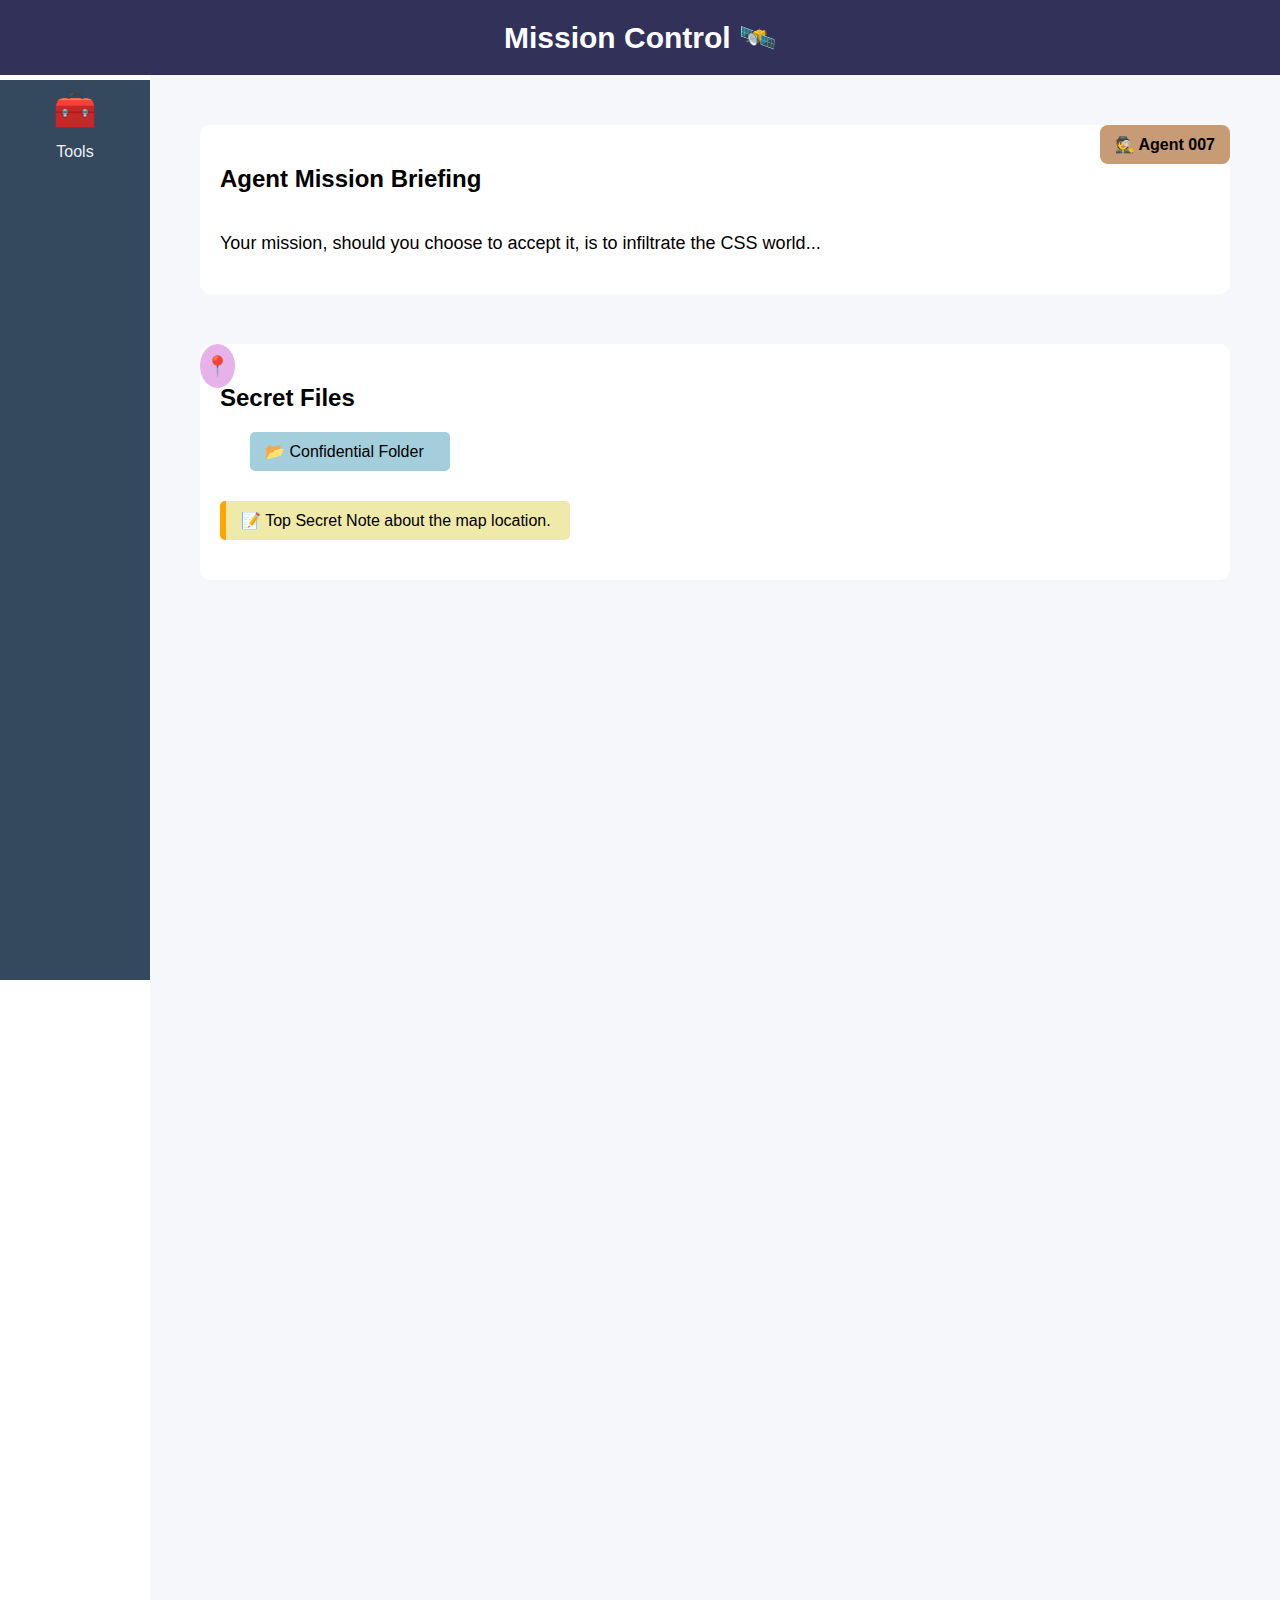
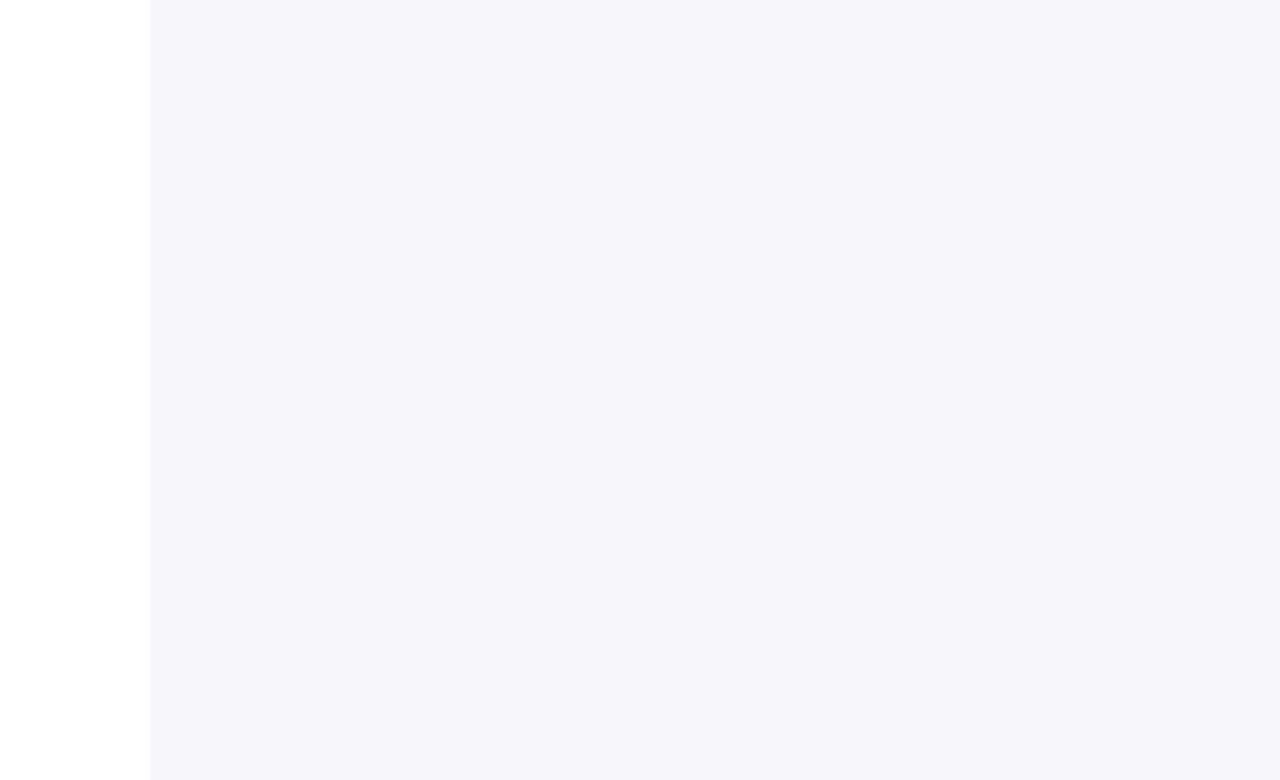
<file: Positioning/index.html>
<!DOCTYPE html>
<html lang="en">
  <head>
    <meta charset="UTF-8" />
    <meta name="viewport" content="width=device-width, initial-scale=1.0" />
    <title>Mission: Position Possible</title>
    <link rel="stylesheet" href="styles.css" />
  </head>
  <body>
    <!-- Sticky Header -->
    <header class="header">Mission Control 🛰️</header>

    <!-- Fixed Sidebar -->
    <aside class="sidebar">Tools</aside>

    <!-- Main Dashboard Area -->
    <main class="dashboard">
      <!-- Agent Mission Section -->
      <section class="section mission">
        <h2>Agent Mission Briefing</h2>
        <div class="agent-card">🕵️ Agent 007</div>
        <p>
          Your mission, should you choose to accept it, is to infiltrate the CSS
          world...
        </p>
      </section>

      <!-- Files Section with Overlapping Elements -->
      <section class="section files">
        <h2>Secret Files</h2>
        <div class="map-pin">📍</div>
        <div class="secret-file">📂 Confidential Folder</div>
        <div class="note">📝 Top Secret Note about the map location.</div>
      </section>

      <!-- Filler to create scroll behavior -->
      <div class="filler"></div>
    </main>
  </body>
</html>
</file>
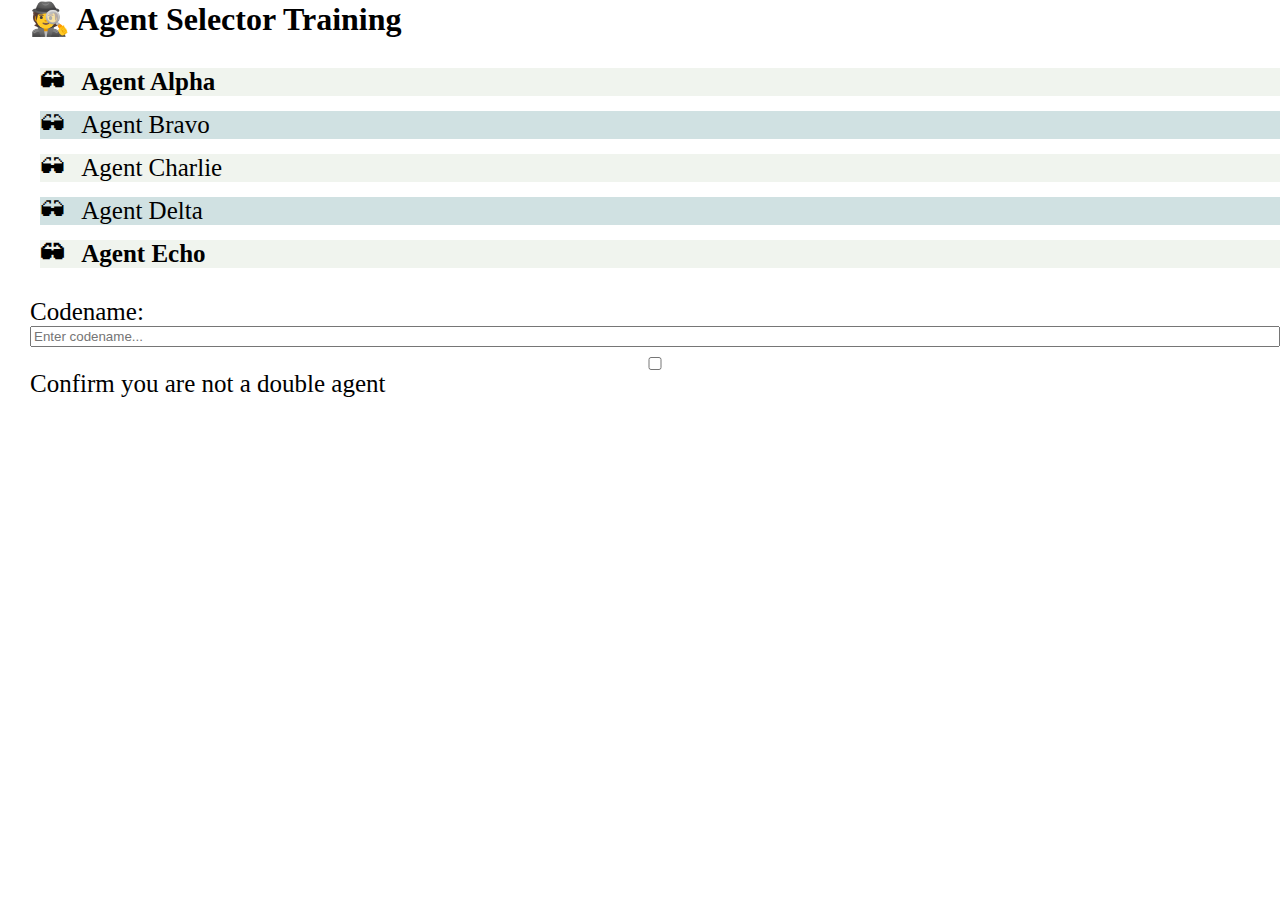
<file: Pseudo_Selector/index.html>
<!DOCTYPE html>
<html lang="en">

<head>
  <meta charset="UTF-8" />
  <title>Agent Selector Training</title>
  <link rel="stylesheet" href="styles.css" />
</head>

<body>
  <h1>🕵️ Agent Selector Training</h1>

  <ul class="agent-list">
    <li>Agent Alpha</li>
    <li>Agent Bravo</li>
    <li>Agent Charlie</li>
    <li>Agent Delta</li>
    <li>Agent Echo</li>
  </ul>

  <form class="agent-form">
    <label>
      Codename:
      <input type="text" placeholder="Enter codename..." />
    </label>
    <label>
      <input type="checkbox" class="confirm-check" />
      Confirm you are not a double agent
    </label>
    <button class="secret-button">Enter the Field</button>
  </form>
</body>

</html>
</file>
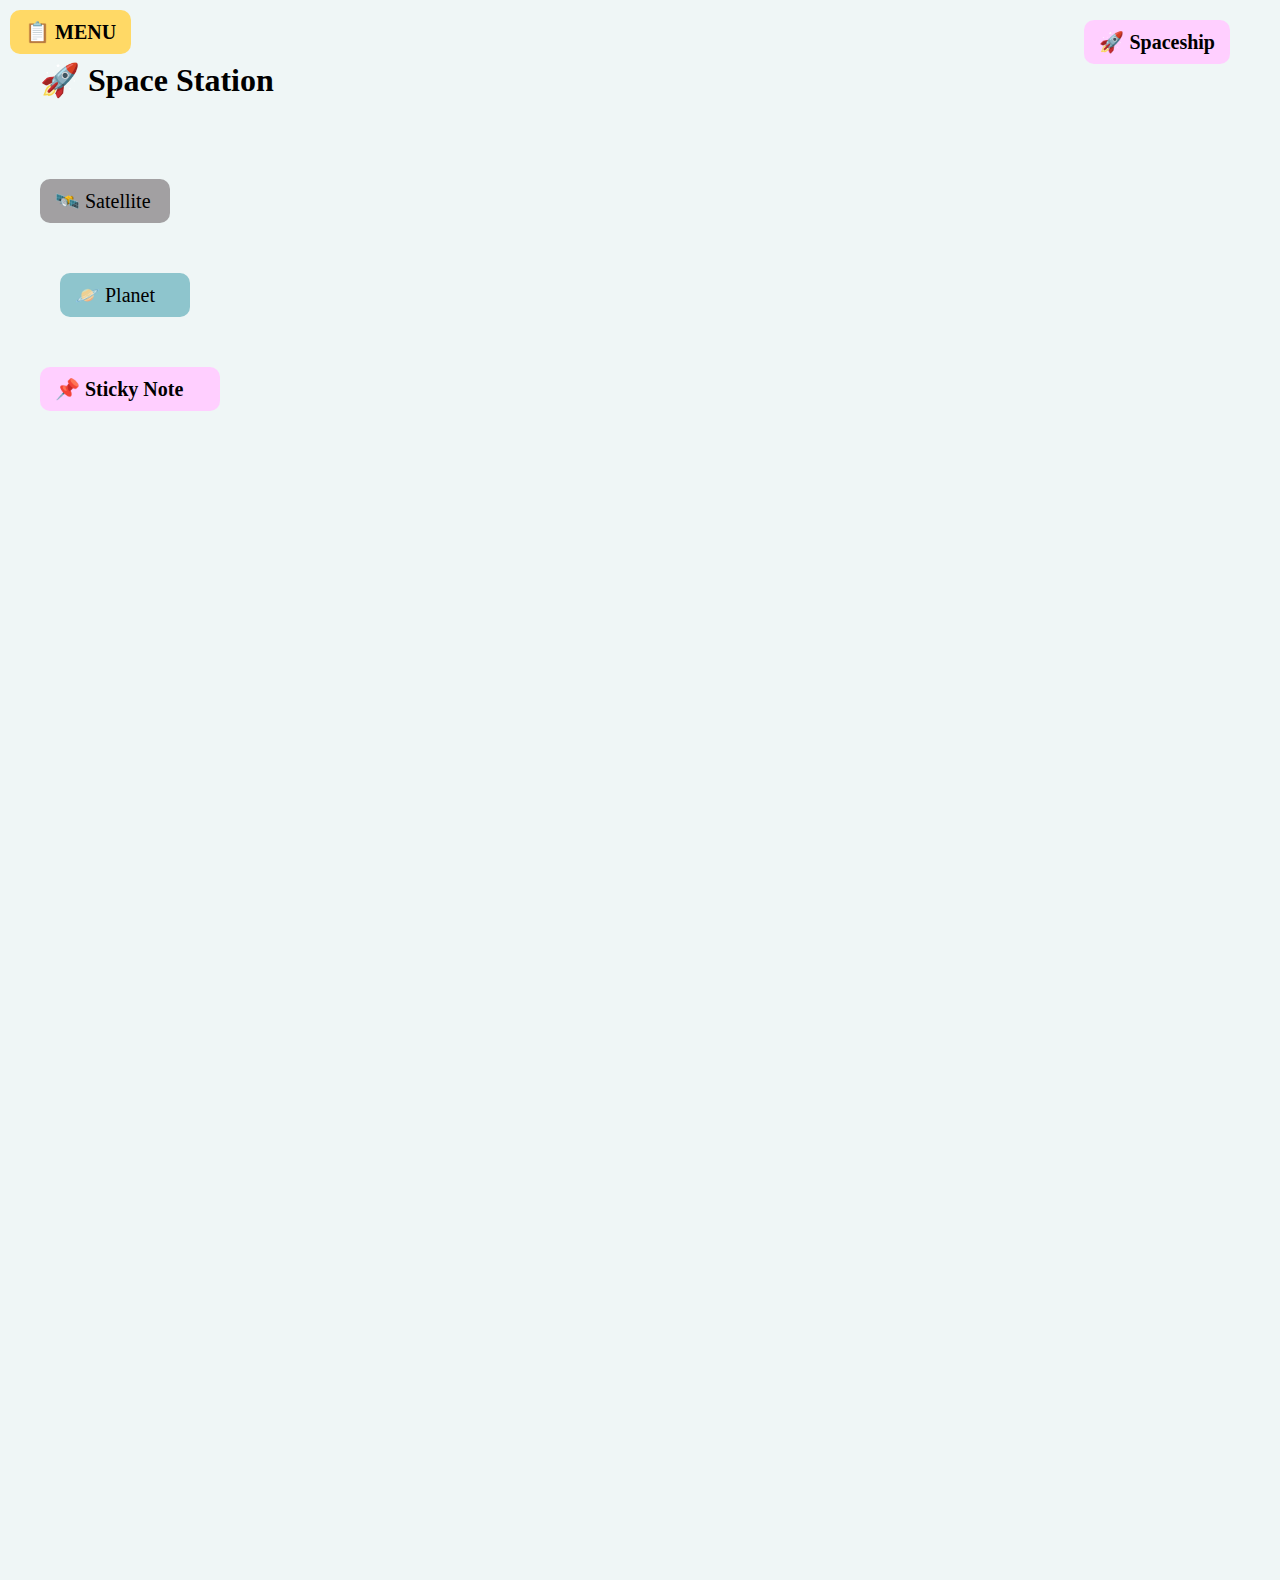
<file: Space_Station_Dashboard/index.html>
<!DOCTYPE html>
<html lang="en">
  <head>
    <meta charset="UTF-8" />
    <title>Space Dashboard</title>
    <link rel="stylesheet" href="styles.css" />
  </head>
  <body>
    <div class="container">
      <h1>🚀 Space Station</h1>
      <div class="menu">📋 MENU</div>
      <div class="satellite">🛰️ Satellite</div>
      <div class="planet">🪐 Planet</div>
      <div class="spaceship">🚀 Spaceship</div>
      <div class="note">📌 Sticky Note</div>
      <div class="filler"></div>
    </div>
  </body>
</html>
</file>
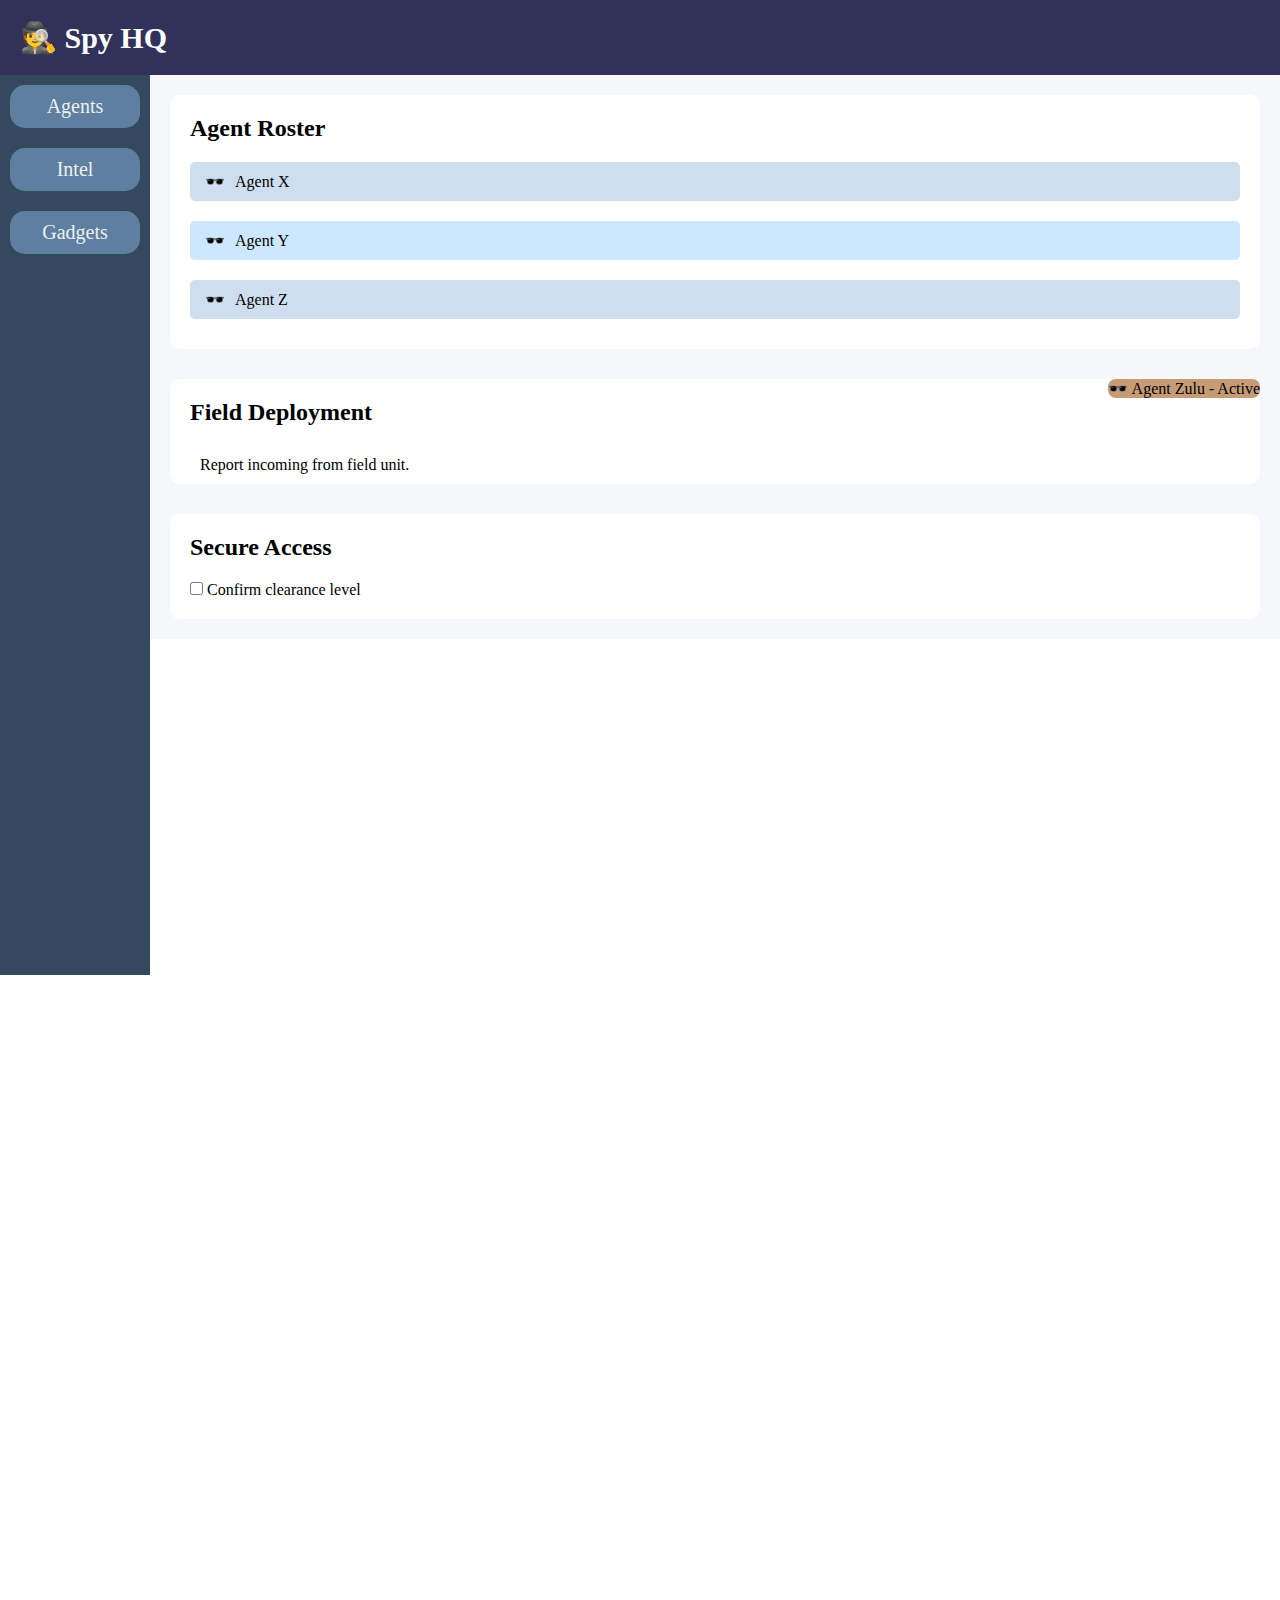
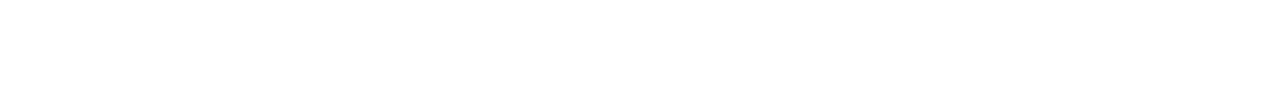
<file: Spy-HQ/index.html>
<!DOCTYPE html>
<html lang="en">
  <head>
    <meta charset="UTF-8" />
    <meta name="viewport" content="width=device-width, initial-scale=1.0" />
    <title>Spy HQ Challenge</title>
    <link rel="stylesheet" href="styles.css" />
  </head>
  <body>
    <header class="header">🕵️ Spy HQ</header>

    <aside class="sidebar">
      <nav>
        <ul>
          <li>Agents</li>
          <li>Intel</li>
          <li>Gadgets</li>
        </ul>
      </nav>
    </aside>

    <main class="dashboard">
      <!-- Agent List Section -->
      <section class="agent-list">
        <h2>Agent Roster</h2>
        <ul>
          <li>Agent X</li>
          <li>Agent Y</li>
          <li>Agent Z</li>
        </ul>
      </section>

      <!-- Positioned Agent Section -->
      <section class="agent-section">
        <h2>Field Deployment</h2>
        <div class="agent-card">🕶️ Agent Zulu - Active</div>
        <p class="note">Report incoming from field unit.</p>
      </section>

      <!-- Pseudo-selector-based interaction -->
      <section class="intel-section">
        <h2>Secure Access</h2>
        <label>
          <input type="checkbox" class="secure-check" />
          Confirm clearance level
        </label>
        <p class="hidden-message">🎯 Mission brief unlocked!</p>
      </section>
    </main>
  </body>
</html>
</file>
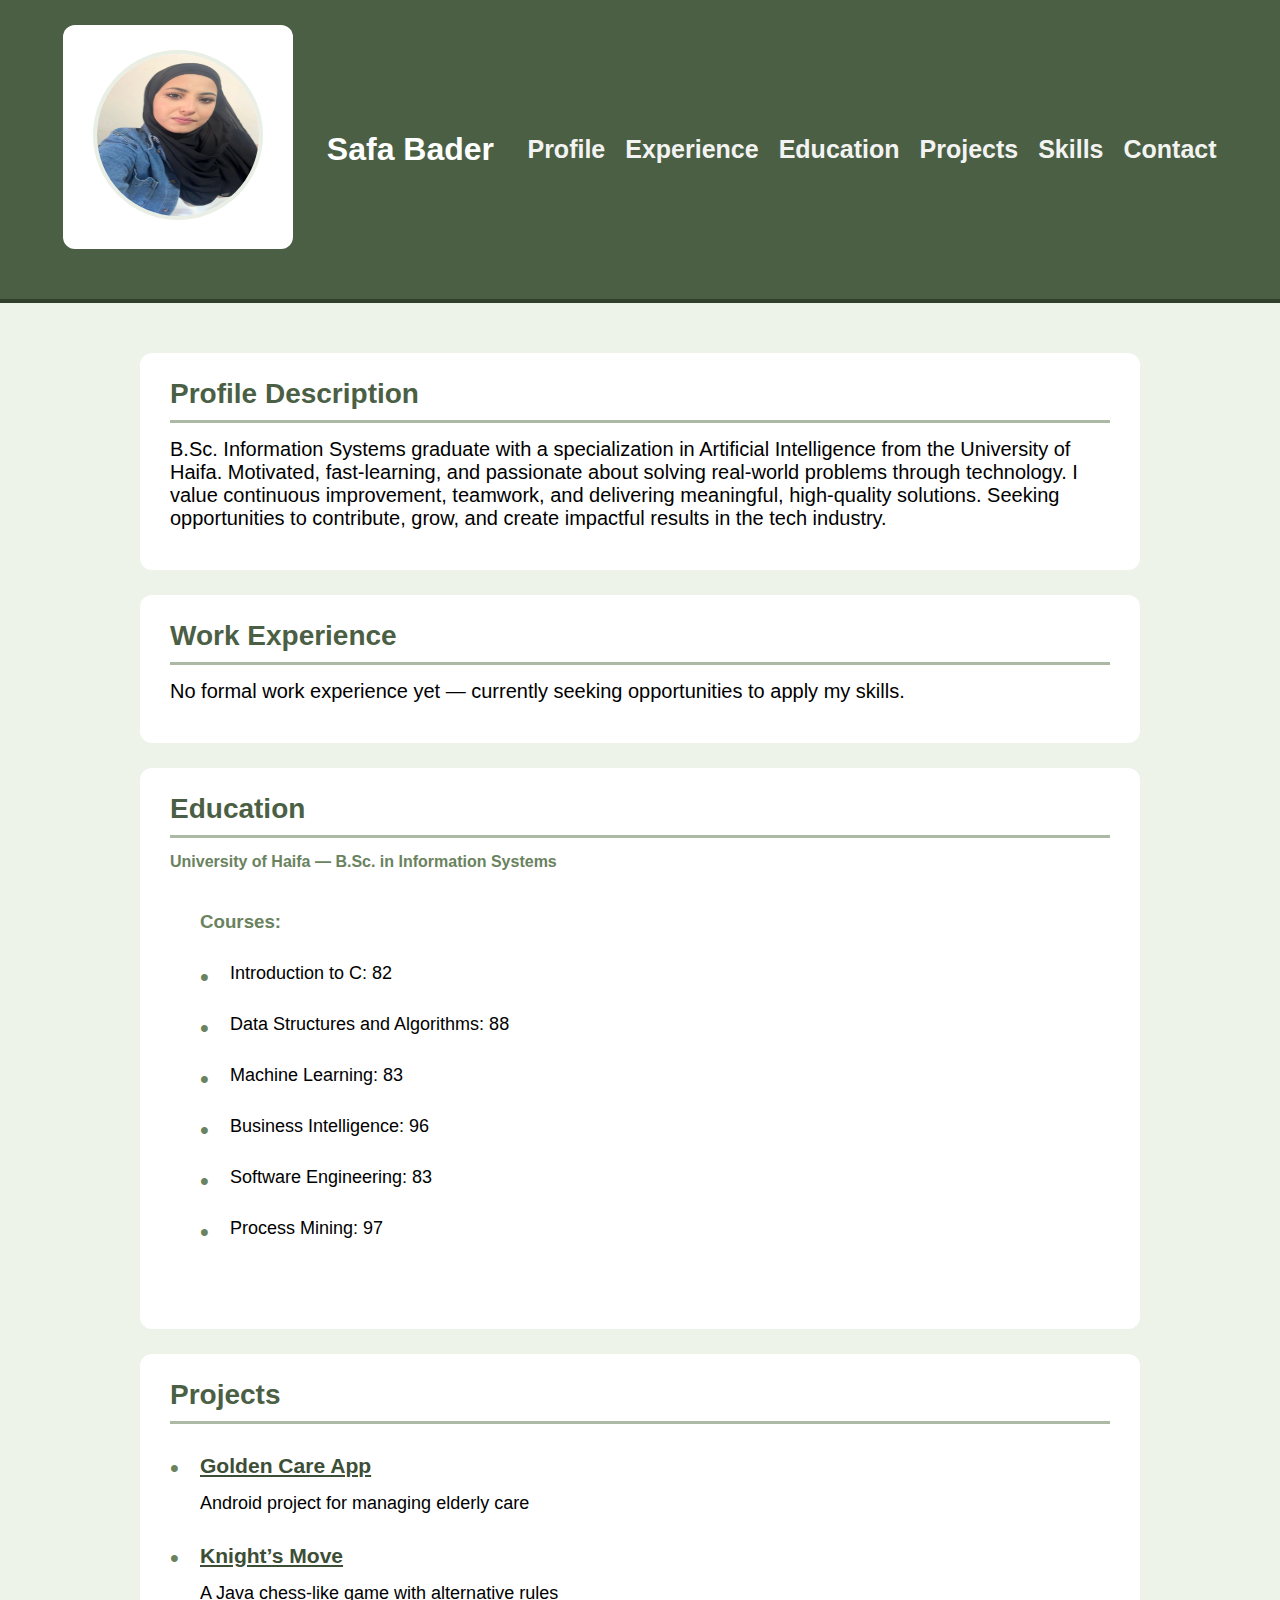
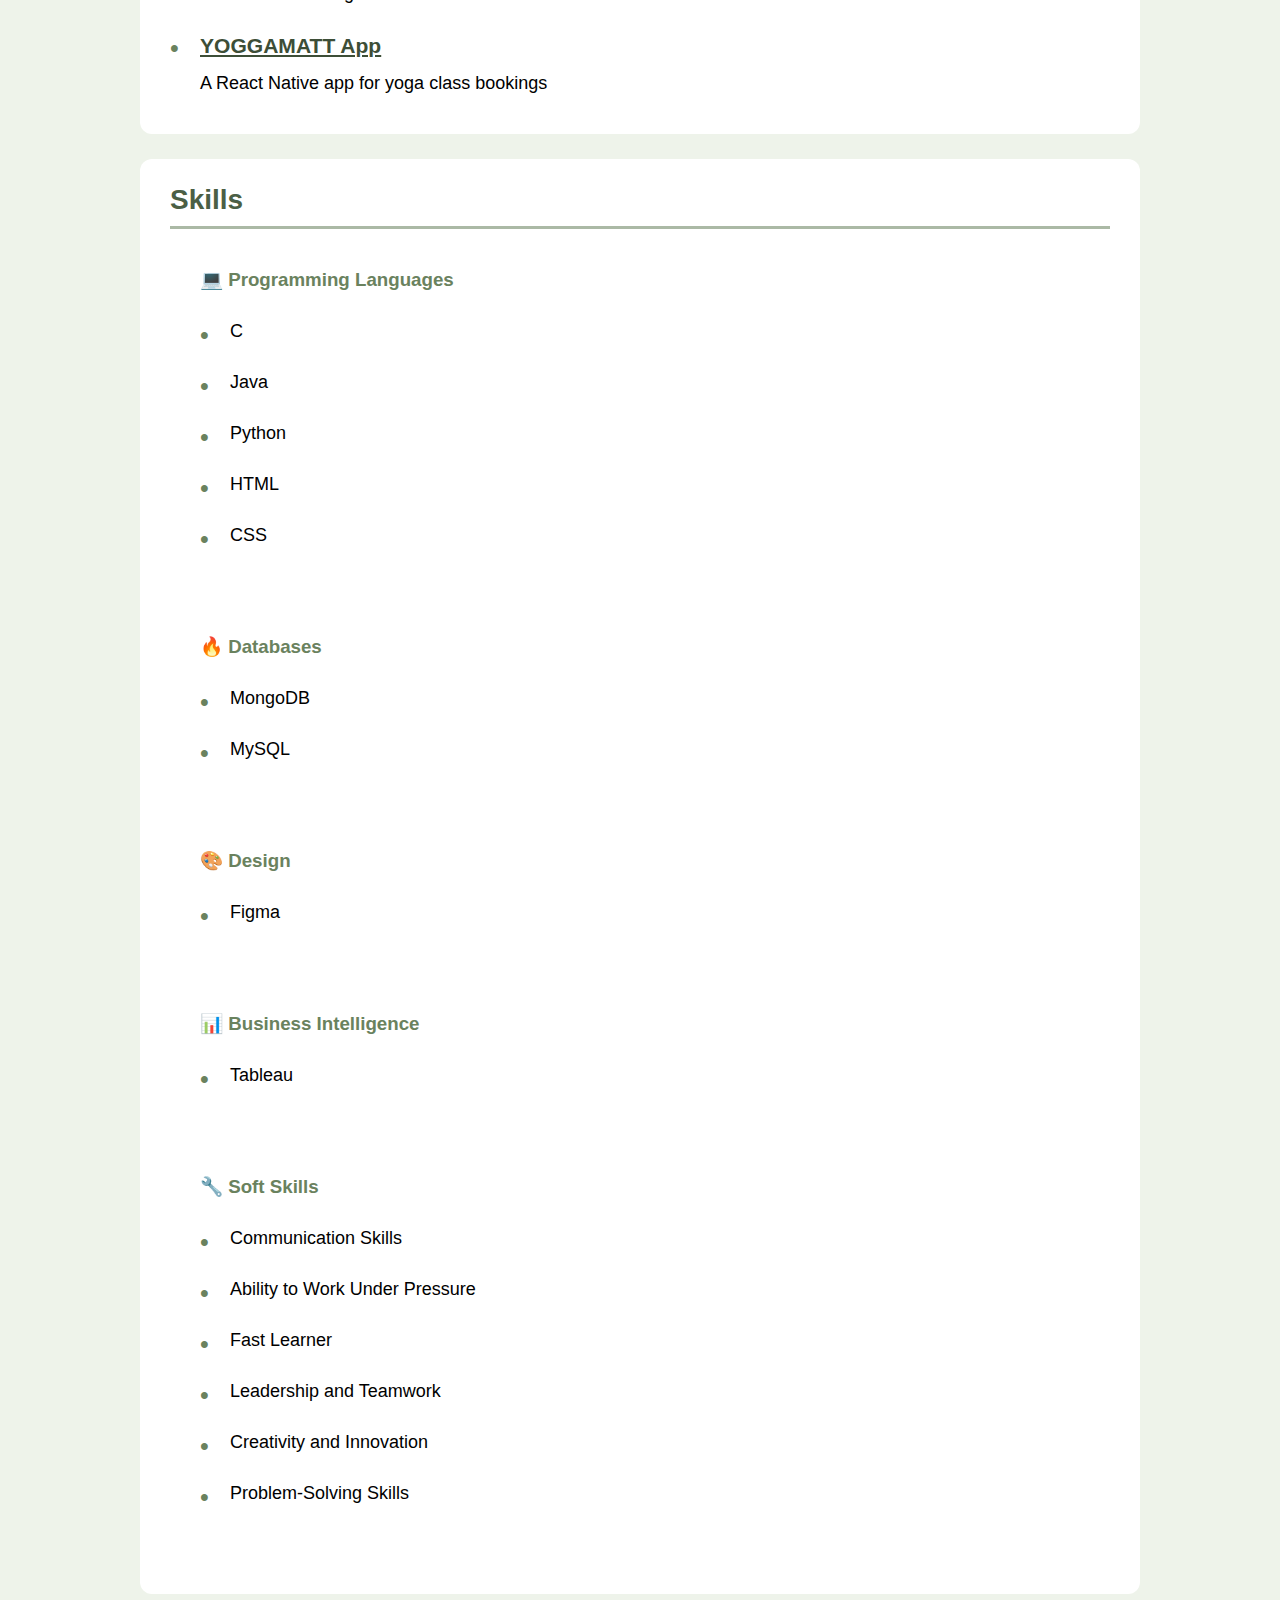
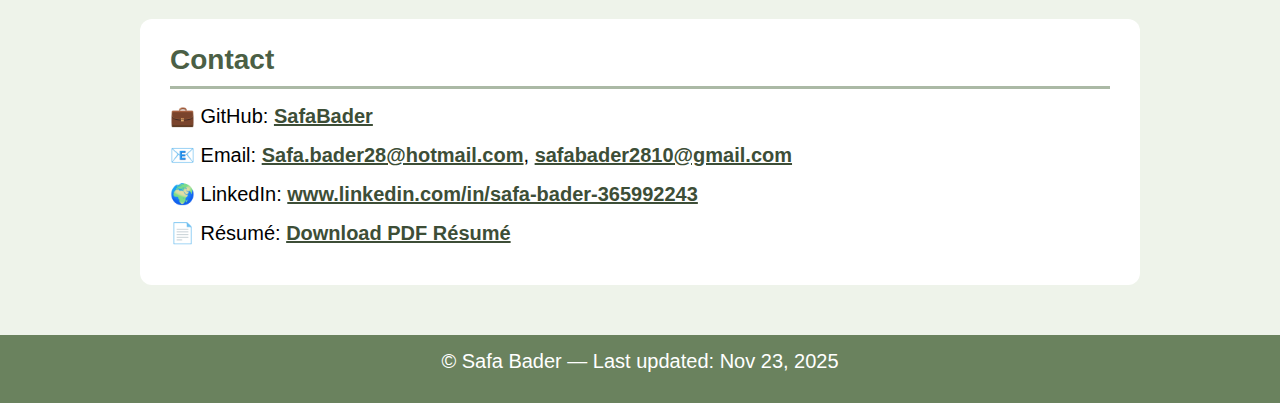
<file: HTML/Professional_CV_Web/CV.html>
<!DOCTYPE html>
<html lang="en" itemscope itemtype="http://schema.org/Person">

<head>

    <meta charset="UTF-8" />
    <meta name="viewport" content="width=device-width, initial-scale=1.0" />
    <!--Giving title-->
    <title>Safa Bader CV</title>
    <!--Linking CSS file with html paeg-->
    <link rel="stylesheet" href="style.css">

</head>

<body>

    <!-- Defining the name, profile image, and navigation menu -->
    <header class="cvHeader">

        <!-- attaching personal image-->
        <section class="image">
            <img src="/HTML/Professional_CV_Web/Personal_Image.jpg" alt="Professional image of Safa Bader">
        </section>

        <h1>Safa Bader</h1>
        <!--Defining class navigation that contain several Links which every link navigate to specefic class-->
        <nav class="navigation">
            <a href="#profile">Profile</a>
            <a href="#experience">Experience</a>
            <a href="#education">Education</a>
            <a href="#projects">Projects</a>
            <a href="#skills">Skills</a>
            <a href="#contact">Contact</a>
        </nav>
    </header>

    <main>
        <!--Profile section-->
        <section id="profile">
            <h2>Profile Description</h2>
            <p>
                B.Sc. Information Systems graduate with a specialization in Artificial Intelligence from the University
                of Haifa.
                Motivated, fast-learning, and passionate about solving real-world problems through technology. I value
                continuous
                improvement, teamwork, and delivering meaningful, high-quality solutions. Seeking opportunities to
                contribute,
                grow, and create impactful results in the tech industry.
            </p>
        </section>

        <!--Experience section-->
        <section id="experience">
            <h2>Work Experience</h2>
            <p>No formal work experience yet — currently seeking opportunities to apply my skills.
            </p>
        </section>

        <!-- Education section-->
        <section id="education">
            <h2>Education</h2>
            <h4>University of Haifa — B.Sc. in Information Systems</h4>
            <!---Defining unorder list-->
            <section class="courses">
                <h3>Courses:</h3>
                <ul>
                    <!--rows in the list-->
                    <li>Introduction to C: 82</li>
                    <li>Data Structures and Algorithms: 88</li>
                    <li>Machine Learning: 83</li>
                    <li>Business Intelligence: 96</li>
                    <li>Software Engineering: 83</li>
                    <li>Process Mining: 97</li>
                </ul>
            </section>
        </section>

        <!--Project section-->
        <section id="projects">
            <h2>Projects</h2>
            <ul>
                <!--Attaching link for each project-->
                <li>
                    <h3><a href="#">Golden Care App</a></h3>
                    Android project for managing elderly care
                </li>
                <li>
                    <h3><a href="#">Knight’s Move</a></h3>
                    A Java chess-like game with alternative rules
                </li>
                <li>
                    <h3><a href="#">YOGGAMATT App</a></h3>
                    A React Native app for yoga class bookings
                </li>
            </ul>
        </section>

        <!--Skills section-->
        <section id="skills">
            <h2>Skills</h2>

            <section class="programmingLanguages">
                <h3>💻 Programming Languages</h3>
                <ul>
                    <li>C</li>
                    <li>Java</li>
                    <li>Python</li>
                    <li>HTML</li>
                    <li>CSS</li>
                </ul>
            </section>

            <section class="dataBases">
                <h3>🔥 Databases</h3>
                <ul>
                    <li>MongoDB</li>
                    <li>MySQL</li>
                </ul>
            </section>

            <section class="design">
                <h3>🎨 Design</h3>
                <ul>
                    <li>Figma</li>
                </ul>
            </section>

            <section class="bi">
                <h3>📊 Business Intelligence</h3>
                <ul>
                    <li>Tableau</li>
                </ul>
            </section>

            <section class="softSkills">
                <h3>🔧 Soft Skills</h3>
                <ul>
                    <li>Communication Skills</li>
                    <li>Ability to Work Under Pressure</li>
                    <li>Fast Learner</li>
                    <li>Leadership and Teamwork</li>
                    <li>Creativity and Innovation</li>
                    <li>Problem-Solving Skills</li>
                </ul>
            </section>
        </section>

        <!--Contact section with attaching links for every element -->
        <section id="contact">
            <h2>Contact</h2>

            <p>💼 GitHub:
                <a href="https://github.com/SafaBader" target="_blank">SafaBader</a>
            </p>

            <p>📧 Email:
                <a href="mailto:Safa.bader28@hotmail.com">Safa.bader28@hotmail.com</a>,
                <a href="mailto:safabader2810@gmail.com">safabader2810@gmail.com</a>
            </p>

            <p>🌍 LinkedIn:
                <a href="https://www.linkedin.com/in/safa-bader-365992243" target="_blank">
                    www.linkedin.com/in/safa-bader-365992243
                </a>
            </p>
            <p>📄 Résumé:
                <a href="/HTML/Professional_CV_Web/Safa_Bader_CV_Resume .pdf" download>
                    Download PDF Résumé
                </a>
            </p>

        </section>
    </main>

    <!-- FOOTER -->
    <footer>
        <p>© Safa Bader — Last updated: Nov 23, 2025</p>
    </footer>

</body>

</html>
</file>
<file: Positioning/styles.css>
* {
    box-sizing: border-box;
    margin: 0;
    padding: 0;
    font-family: "Segoe UI", sans-serif;

}

/* The header stay at the top of the screen while scrolling */
.header {
    background-color: rgb(49, 49, 90);
    font-size: 30px;
    font-weight: bold;
    color: white;
    padding: 20px;
    position: sticky;
    width: 100%;
    text-align: center;
    z-index: 1000;
    top: 0;

}

/* The sidebar fixed on the left of the screen */
.sidebar {
    position: fixed;
    width: 150px;
    height: 100%;
    background-color: #34495e;
    color: #ecf0f1;
    top: 80px;
    padding: 10px 10px;
    text-align: center;
}

/* adding icon before the sidebar */
.sidebar::before {
    content: "🧰";
    display: block;
    font-size: 35px;
    text-align: center;
    margin-bottom: 12px;
}

.dashboard {
    margin-left: 150px;
    padding: 50px;
    display: flex;
    flex-direction: column;
    gap: 50px;
    background-color: #f5f7fa;
}

section {
    background-color: white;
    border-radius: 10px;
    padding: 20px 10px;
    position: relative;
}

h2 {
    font-weight: bold;
    padding: 20px 10px;
}

p {
    font-size: 18px;
    padding: 20px 10px;
}

/* The Agent card float in the top-right corner of its section  */
.agent-card {
    position: absolute;
    background: #c69b76;
    border-radius: 8px;
    padding: 10px 15px;
    font-weight: bold;
    top: 0;
    right: 0;
}

/* map pin is positioned relative to the section */
/* using the z-index to decide who is on top */
.map-pin {
    position: absolute;
    font-size: 20px;
    background-color: rgb(231, 178, 233);
    border-radius: 50%;
    padding: 10px 5px;
    top: 0;
    left: 0;
    z-index: 3;
}

.secret-file {
    position: relative;
    background-color: rgb(163, 206, 220);
    max-width: 200px;
    padding: 10px 15px;
    margin-bottom: 30px;
    left: 40px;
    z-index: 2;
    border-radius: 5px;

}

.note {
    position: relative;
    background-color: rgb(240, 234, 170);
    margin-bottom: 20px;
    max-width: 350px;
    padding: 10px 15px;
    left: 10px;
    z-index: 1;
    border-radius: 5px;
    border-left: 6px solid rgb(255, 165, 0);
}

/*Filler to create scroll behavior*/
.filler {
    height: 1700px;
    position: static;
}
</file>
<file: Pseudo_Selector/styles.css>
* {
    box-sizing: border-box;
    margin: 0;
}

h1 {
    padding-left: 30px;
}

/* Display the list as column*/
.agent-list {
    display: flex;
    flex-direction: column;
    gap: 15px;
    font-size: 25px;
    margin: 30px auto;
}

.agent-list li {
    list-style: none;
}

/* Defining color to every odd - numbered agent in the list */
.agent-list li:nth-child(odd) {
    background-color: #f0f4ee;
}

/* Defining different color to every even - numbered agent in the list */
.agent-list li:nth-child(even) {
    background-color: #d0e1e2;
}

/* The first and last agent appearing bold */
.agent-list li:first-child {
    font-weight: bold;
}

.agent-list li:last-child {
    font-weight: bold;
}

/* .agent-list li:nth-child(2){
    background-color: green;
} */

/* When hovering over an agent’s name, it become underlined and change background color */
.agent-list li:hover {
    text-decoration: underline;
    cursor: pointer;
    background-color: rgb(104, 155, 218);
}

/* Adding fun spy emoji (🕶) before each agent’s name */
li::before {
    content: "🕶 ";
    margin-right: 10px;
}

/* Display the form as column*/
.agent-form {
    display: flex;
    flex-direction: column;
    gap: 10px;
    font-size: 25px;
    padding-left: 30px;
}

.agent-form label {
    display: flex;
    flex-direction: column;
}

/* The codename input field glow when focused */
.agent-form input[type="text"]:focus {
    outline: none;
    box-shadow: 0 0 10px #3a8bff;
    border: 1px solid #3a8bff;

}

/* The “Enter the Field” button hidden by default */
.secret-button {
    visibility: hidden;
}

/* The “Enter the Field” only appear if the checkbox is checked*/
label:has(input:checked)+.secret-button {
    visibility: visible;
}
</file>
<file: Space_Station_Dashboard/styles.css>
body {
  margin: 0;
  box-sizing: border-box;
}

.container {
  padding: 40px;
  background-color: rgb(239, 246, 246);
  height: 1500px;
}

/* A menu 📋 that you always see on screen : get fixed position */
.menu {
  position: fixed;
  top: 10px;
  left: 10px;
  background: #ffd966;
  padding: 10px 15px;
  border-radius: 10px;
  font-size: 20px;
  font-weight: bold;
}

/* A satellite 🛰 that rests calmly in flow: get static postion */
.satellite {
  position: static;
  margin-top: 80px;
  background-color: rgb(162, 160, 162);
  padding: 10px 15px;
  border-radius: 10px;
  font-size: 20px;
  max-width: 100px;
}

/* A planet 🪐 that’s slightly off course: get relative position */
.planet {
  position: relative;
  background: #8ec5cd;
  padding: 10px 15px;
  border-radius: 10px;
  font-size: 20px;
  top: 50px;
  left: 20px;
  max-width: 100px;
}

/* A spaceship 🚀 that floats at the edge of the universe: get absoulte position */
.spaceship {
  position: absolute;
  top: 20px;
  right: 50px;
  background: #ffcfff;
  padding: 10px 15px;
  border-radius: 10px;
  font-size: 20px;
  font-weight: bold;
  max-width: 150px;
}

/* A sticky note 📌 that holds position after scrolling past a point:get sticky postion */
.note {
  position: sticky;
  top: 0;
  margin-top: 100px;
  background: #ffcfff;
  padding: 10px 15px;
  border-radius: 10px;
  font-size: 20px;
  font-weight: bold;
  max-width: 150px;
}
</file>
<file: Spy-HQ/styles.css>
* {
    box-sizing: border-box;
    margin: 0;
    padding: 0;
}

html {
    height: 1700px;
}

/* The header stay at the top of the screen while scrolling */
.header {
    background-color: rgb(49, 49, 90);
    font-size: 30px;
    font-weight: bold;
    color: white;
    padding: 20px;
    position: sticky;
    z-index: 1000;
    /* stay above all content */
    top: 0;
}

/* The sidebar fixed on the left of the screen */
.sidebar{
    position: fixed;
    width: 150px;
    height: 100%;
    background-color: #34495e;
    color: #ecf0f1;
    padding: 10px 10px;
}

/*Displaying the list as columns*/
.sidebar ul {
    display: flex;
    flex-direction: column;
    gap: 20px;
    list-style: none;
}

.sidebar ul li {
    background-color: #5e7fa0;
    text-align: center;
    padding: 10px;
    border-radius: 15px;
    font-size: 20px;
}

/*Changing color and adding pointer when hovering over item*/
.sidebar ul li:hover {
    background-color: #bcc7e2;
    cursor: pointer;
}

.dashboard {
    margin-left: 150px;
    padding: 20px;
    display: flex;
    flex-direction: column;
    gap: 30px;
    background-color: #f5f7fa;
}

section {
    background-color: white;
    border-radius: 10px;
    padding: 20px;
    position: relative;
}

h2 {
    margin-bottom: 20px;
}

.agent-list ul {
    list-style: none;
    padding-left: 0;
}

.agent-list ul li {
    background-color: #cde8fe;
    padding: 10px 15px;
    margin-bottom: 10px;
    border-radius: 5px;
    position: relative;
    margin-top: 20px;
}

/* Defining different color to every even */
.agent-list ul li:nth-child(odd) {
    background-color: #cfdeee;
}

/* Add an emoji before each agent name */
.agent-list ul li::before {
    content: "🕶️";
    margin-right: 10px;
}

/* Make the agent's background color change and bold on */
.agent-list ul li:hover {
    background-color: #4e82dc;
    font-weight: bold;
}

/* The Agent Zulu card float in the top-right corner of its section  */
.agent-card {
    position: absolute;
    background: #c69b76;
    border-radius: 8px;
    top: 0;
    right: 0;
}

/* The note inside the section be visually shifted */
.note {
    position: relative;
    top: 10px;
    left: 10px;
}

.intel-section p {
    margin-top: 20px;
    text-align: center;
}

/* Hide the secret mission message by default, */
.hidden-message {
    display: none;
}

/* show it only when a checkbox is :checked */
label:has(input:checked)+.hidden-message {
    display: block;
}
</file>
<file: HTML/Professional_CV_Web/style.css>
* {
    margin: 0;
    padding: 0;
    box-sizing: border-box;
}

html {
    scroll-behavior: smooth;
    background-color: #eef3ea;
    font-family: "Segoe UI", sans-serif;
}

.cvHeader {
    display: flex;
    align-items: center;
    justify-content: space-evenly;
    background: #4b5f45;
    padding: 25px 40px;
    border-bottom: 4px solid #31402b;
    gap: 10px;
    color: white;
}

.cvHeader img {
    width: 170px;
    height: 170px;
    object-fit: fill;
    border-radius: 50%;
    border: 4px solid #e9efe4;
}

.headerText h1 {
    font-size: 40px;
    font-weight: 700;
}

nav {
    display: flex;
    gap: 20px;
    font-weight: bold;
}

nav a {
    font-size: 25px;
    text-decoration: none;
    color: #f3f4f2;
    position: relative;
}


main {
    max-width: 1000px;
    margin: 50px auto;
}

section {
    background: #ffffff;
    padding: 25px 30px;
    border-radius: 12px;
    margin-bottom: 25px;
}


h2 {
    color: #4b5f45;
    font-size: 28px;
    border-bottom: 3px solid #abb9a5;
    padding-bottom: 10px;
    margin-bottom: 15px;
    font-weight: bold;
}


h3,
h4 {
    color: #6a825e;
    margin-bottom: 15px;
    font-weight: bold;
}

p {
    margin-bottom: 15px;
    font-size: 20px;
}


ul li {
    margin-left: 30px;
    padding: 15px 0;
    font-size: 18px;
    position: relative;
    list-style: none;
}

ul li::before {
    content: "•";
    position: absolute;
    left: -30px;
    font-size: 25px;
    color: #6a825e;
}

a {
    color: #3d4e37;
    font-weight: bold;
}

a:hover {
    color: #6a825e;
    font-size: 30px;
}


footer {
    text-align: center;
    padding: 15px;
    background: #6a825e;
    color: white;
    font-size: 16px;
    margin-top: 40px;
}


@media (max-width: 900px) {
    .cvHeader {
        flex-direction: column;
        text-align: center;
        padding: 30px 20px;
    }

    nav {
        flex-wrap: wrap;
        justify-content: center;
        gap: 15px;
    }

    .headerText h1 {
        font-size: 32px;
    }

    .cvHeader img {
        width: 140px;
        height: 140px;
    }

    main {
        width: 80%;
    }
}
</file>
